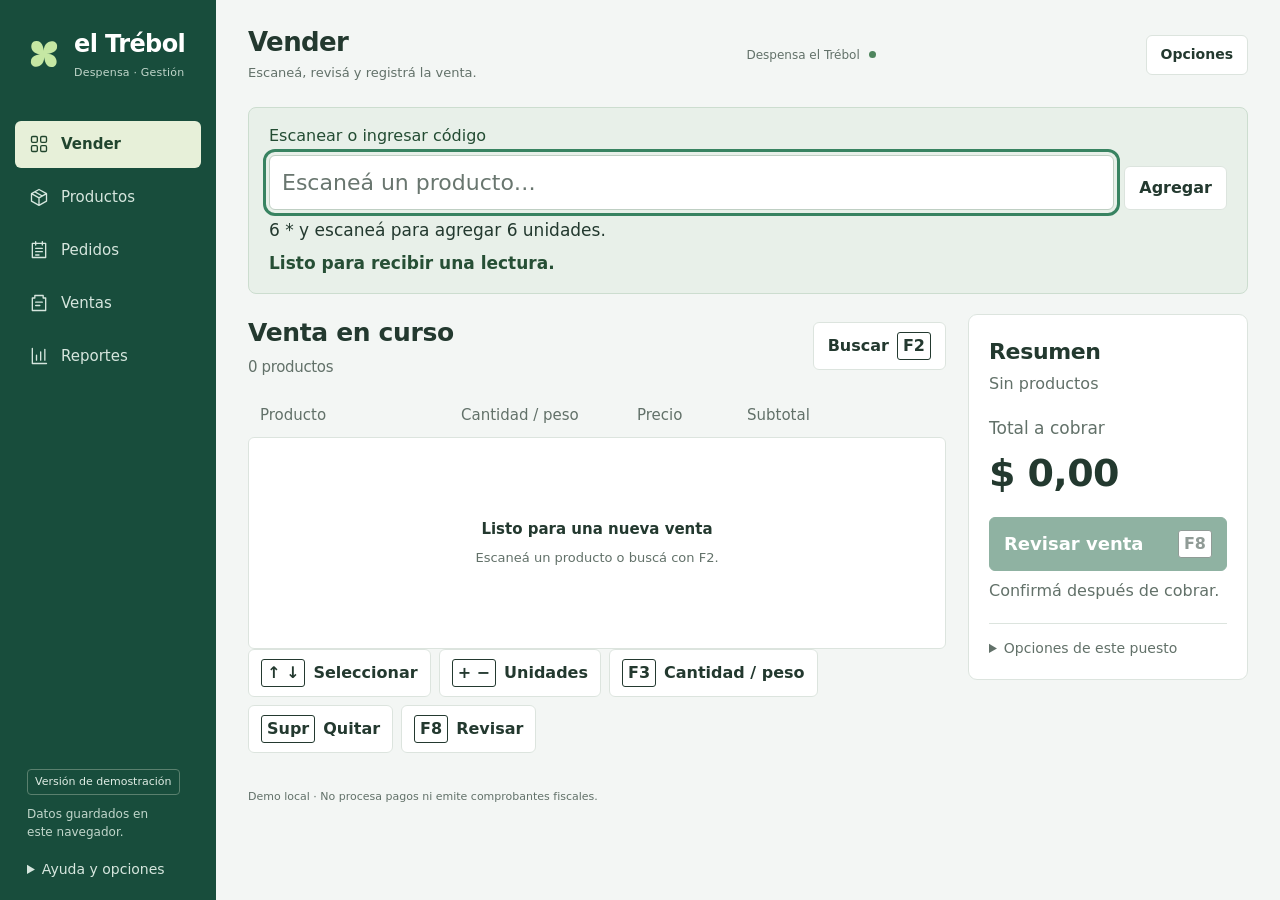
<file: Trebol-CRM-2.4/index.html>
<!DOCTYPE html>
<html lang="es-AR">
<head>
  <meta charset="utf-8">
  <meta name="viewport" content="width=device-width,initial-scale=1">
  <meta name="theme-color" content="#184d3c">
  <title>Despensa el Trébol · Stock y ventas</title>
  <link rel="stylesheet" href="styles.css?v=12">
</head>
<body>
  <a class="skip-link" href="#app">Ir al contenido</a>
  <div class="shell">
    <aside class="sidebar">
      <div class="brand"><span class="brand-mark" aria-hidden="true"><svg viewBox="0 0 32 32" fill="none"><path d="M16 16C3 18 3 4 10 5c4 0 6 5 6 11Zm0 0C14 3 28 3 27 10c0 4-5 6-11 6Zm0 0c13-2 13 12 6 11-4 0-6-5-6-11Zm0 0C18 29 4 29 5 22c0-4 5-6 11-6Z" fill="currentColor"/></svg></span><span class="brand-name">el Trébol<small>Despensa · Gestión</small></span></div>
      <nav id="desktop-nav" class="side-nav" aria-label="Navegación principal"></nav>
      <div class="sidebar-foot"><span class="demo-tag">Versión de demostración</span><p>Datos guardados en<br>este navegador.</p><details><summary>Ayuda y opciones</summary><p>Lector USB en modo teclado, con Enter al terminar cada lectura.</p><button class="text-btn" data-action="reset">Reiniciar datos de demo</button></details></div>
    </aside>
    <div class="main-wrap">
      <header class="topbar"><div><h1 id="page-title">Vender</h1><p id="page-subtitle" class="muted"></p></div><span class="store-label">Despensa el Trébol<span class="status-dot"></span></span></header>
      <main id="app" class="app" tabindex="-1"></main>
      <footer class="app-note">Demo local · No procesa pagos ni emite comprobantes fiscales.</footer>
    </div>
    <nav id="mobile-nav" class="bottom-nav" aria-label="Navegación móvil"></nav>
  </div>
  <dialog id="modal" aria-labelledby="modal-title"></dialog>
  <div id="print-ticket"></div>
  <div id="toast" class="toast" role="status" aria-live="polite" hidden></div>
  <script src="core.js?v=6"></script>
  <script src="stock-core.js?v=10"></script>
  <script src="purchase-pdf.js?v=6"></script>
  <script src="sales-ui.js?v=10"></script>
  <script src="app.js?v=8"></script>
  <script src="stock-ui.js?v=10"></script>
</body>
</html>
</file>
<file: Trebol-CRM-2.4/styles.css>
/* Trébol — espacio de trabajo de mostrador. */
:root {
  --bg: #f3f6f4;
  --surface: #fff;
  --text: #23392f;
  --muted: #627169;
  --green: #216747;
  --soft: #eaf3ed;
  --border: #dce4de;
  --red: #a33332;
  --amber: #825419;
  --sidebar: #184d3c;
  font-family: "Segoe UI", system-ui, -apple-system, sans-serif;
  color: var(--text);
  background: var(--bg);
  font-synthesis: none;
}
* { box-sizing: border-box; }
body { margin: 0; font-size: 15px; line-height: 1.5; }
button, input, select, textarea { font: inherit; }
button { cursor: pointer; }
button, input, select, textarea { -webkit-tap-highlight-color: transparent; }
button:disabled { cursor: not-allowed; opacity: .5; }
button, a, input, select, textarea, summary { outline-offset: 3px; }
:focus-visible { outline: 3px solid #388361; }
::selection { background: #cae6d3; color: #143829; }
input, textarea { caret-color: var(--green); }
input::placeholder, textarea::placeholder { color: #69766f; opacity: 1; }
input:not([type=checkbox]):not([type=radio]), select, textarea { width: 100%; min-width: 0; min-height: 44px; border: 1px solid #bfcfc3; border-radius: 6px; background: white; color: var(--text); padding: 10px 12px; }
input[type=checkbox], input[type=radio] { width: 18px; height: 18px; accent-color: var(--green); flex-shrink: 0; }
textarea { resize: vertical; }
h1, h2, h3, p { margin-top: 0; }
h1 { font-size: 26px; letter-spacing: -.6px; line-height: 1.2; margin-bottom: 5px; font-weight: 650; }
h2 { font-size: 20px; letter-spacing: -.35px; margin-bottom: 16px; font-weight: 650; }
h3 { font-size: 17px; margin-bottom: 12px; font-weight: 650; }
p { margin-bottom: 12px; }
small { display: block; color: var(--muted); font-size: 12px; }
strong { font-weight: 650; }
svg { width: 20px; height: 20px; flex-shrink: 0; vertical-align: middle; }
.muted { color: var(--muted); font-size: 13px; margin-bottom: 0; }
.shell { display: flex; min-height: 100vh; }
.sidebar { width: 216px; background: var(--sidebar); color: #d6e6de; padding: 30px 15px 20px; display: flex; flex-direction: column; height: 100dvh; position: sticky; top: 0; flex-shrink: 0; }
.brand { display: flex; align-items: center; gap: 11px; padding: 0 10px; margin-bottom: 42px; }
.brand-mark { color: #c5e7a3; display: grid; place-items: center; }
.brand-mark svg { width: 38px; height: 38px; }
.brand-name { font-size: 24px; color: #fff; font-weight: 650; letter-spacing: -.6px; line-height: 1.2; }
.brand-name small { font-size: 11px; color: #c1d6cb; font-weight: 400; letter-spacing: .2px; margin-top: 7px; }
.side-nav { display: grid; gap: 6px; }
.nav-item { display: flex; align-items: center; gap: 12px; width: 100%; min-height: 47px; padding: 11px 14px; border: 0; border-radius: 6px; background: transparent; color: #d6e6de; font-weight: 500; text-align: left; }
.nav-item:hover { background: #28604c; }
.nav-item.is-active { background: #e7f0d9; color: #21452e; font-weight: 650; }
.nav-icon { display: inline-flex; }
.nav-count { margin-left: auto; font-size: 12px; }
.sidebar-foot { margin-top: auto; padding: 35px 12px 0; font-size: 12px; }
.sidebar-foot p { margin: 10px 0 18px; color: #c1d6cb; }
.sidebar-foot .text-btn { color: #e4efe8; font-size: 12px; padding: 4px 0; }
.sidebar-foot summary { color: #d6e6de; }
.demo-tag { display: inline-block; font-size: 11px; border: 1px solid #5a806e; border-radius: 4px; padding: 4px 7px; color: #e0ede5; }
.main-wrap { flex: 1; min-width: 0; }
.topbar { display: flex; align-items: center; justify-content: space-between; gap: 20px; padding: 27px 32px 24px; }
.store-label { font-size: 12px; color: var(--muted); display: flex; align-items: center; gap: 9px; }
.status-dot { width: 7px; height: 7px; background: #4e855d; border-radius: 50%; }
.app { padding: 0 32px 24px; max-width: 1700px; margin: 0 auto; }
.app-note { font-size: 11px; color: var(--muted); padding: 0 32px 16px; }
.bottom-nav { display: none; }
.skip-link { position: fixed; top: -80px; left: 20px; z-index: 100; background: white; padding: 12px; color: var(--green); }
.skip-link:focus { top: 12px; }
.button { display: inline-flex; align-items: center; justify-content: center; gap: 8px; min-height: 40px; padding: 9px 14px; border-radius: 6px; border: 1px solid var(--border); background: white; color: var(--text); font-size: 14px; font-weight: 600; text-decoration: none; line-height: 1.35; transition: background-color 150ms ease, border-color 150ms ease; }
.button:hover:not(:disabled) { border-color: #8ea999; background: #f0f6f2; }
.button:active:not(:disabled) { background: #e2eee6; }
.button.primary { background: var(--green); color: white; border-color: var(--green); }
.button.primary:hover:not(:disabled) { background: #184d35; border-color: #184d35; }
.button.danger { color: white; background: var(--red); border-color: var(--red); }
.button.danger:hover:not(:disabled) { background: #842423; }
.text-btn { border: 0; background: transparent; color: var(--green); padding: 8px; text-decoration: underline; text-underline-offset: 3px; }
.field { display: flex; flex-direction: column; gap: 7px; font-size: 13px; font-weight: 500; margin-bottom: 16px; min-width: 0; }
.field input, .field select { font-weight: 400; }
.toolbar { display: flex; gap: 14px; align-items: end; flex-wrap: wrap; }
.toolbar .field { margin-bottom: 12px; }
.grow { flex: 1; min-width: 160px; }
.compact { width: 190px; }
.panel { background: var(--surface); border: 1px solid var(--border); border-radius: 9px; padding: 22px; min-width: 0; }
.flush { padding: 0; }
.workspace-heading, .block-heading, .section-head { display: flex; align-items: center; justify-content: space-between; gap: 16px; margin-bottom: 20px; }
.workspace-heading h2, .block-heading h2, .block-heading h3, .section-head h2 { margin: 0 0 4px; }
.workspace-heading p, .block-heading p { color: var(--muted); font-size: 14px; margin: 0; }
.row-actions, .modal-actions, .ticket-actions { display: flex; flex-wrap: wrap; gap: 10px; }
.section-tabs { display: flex; gap: 22px; border-bottom: 1px solid var(--border); margin: 0 0 22px; }
.section-tabs .button, .section-tabs .chip { border: 0; border-bottom: 2px solid transparent; border-radius: 0; background: transparent; padding: 10px 2px 13px; color: var(--muted); }
.section-tabs [aria-current=page], .section-tabs .active { color: var(--green); border-bottom-color: var(--green); font-weight: 650; }
.chips { display: flex; gap: 8px; flex-wrap: wrap; margin-bottom: 16px; }
.chips:last-child { margin-bottom: 0; }
.chip { border: 1px solid var(--border); border-radius: 5px; background: white; color: var(--muted); padding: 7px 12px; font-size: 13px; min-height: 36px; }
.chip:hover { background: var(--bg); }
.chip.active { background: var(--soft); border-color: #a1bba9; color: var(--green); font-weight: 600; }
.button[aria-pressed=true] { background: var(--soft); border-color: #a1bba9; color: var(--green); }
.pill { display: inline-block; font-size: 12px; font-weight: 500; border-radius: 4px; padding: 4px 8px; white-space: nowrap; }
.green { color: #26613f; background: #e9f3eb; }
.red { color: #943231; background: #fbeceb; }
.amber { color: #7c501a; background: #fbf1df; }
.neutral { color: #58695f; background: #f0f3f1; }
.danger-text { color: var(--red); }
.count { display: inline-block; font-size: 12px; padding: 4px 8px; border-radius: 4px; background: var(--soft); color: var(--green); white-space: nowrap; }
.pos-layout { display: grid; grid-template-columns: minmax(0,1fr) minmax(330px,.8fr); gap: 28px; align-items: start; }
.sale-catalog { min-width: 0; }
.scanner-box { padding: 20px; background: #e8f0e9; border: 1px solid #ccddcf; border-radius: 8px; margin-bottom: 26px; }
.scanner-box form { display: flex; align-items: end; gap: 10px; }
.scanner-box .field { flex: 1; margin-bottom: 0; color: #234c33; font-size: 14px; }
.scanner-box input { min-height: 48px !important; font-size: 17px; }
.scanner-box .button { min-height: 48px; }
.scanner-box p { font-size: 12px; color: #4f6658; margin: 10px 0 0; }
.scanner-box #scan-feedback { font-size: 13px; min-height: 20px; font-weight: 600; color: #264f35; overflow-wrap: anywhere; }
.scanner-box [data-action=create-scanned] { margin-top: 12px; }
.catalog-heading { display: flex; align-items: center; justify-content: space-between; gap: 10px; margin-bottom: 16px; }
.catalog-heading h2 { font-size: 16px; margin: 0; }
.sale-catalog .compact { width: 165px; }
.sale-products { border: 1px solid var(--border); background: white; border-radius: 8px; overflow-y: auto; max-height: calc(100dvh - 405px); min-height: 180px; }
.sale-product { display: flex; align-items: center; justify-content: space-between; gap: 18px; width: 100%; padding: 15px 18px; min-height: 78px; background: white; border: 0; border-bottom: 1px solid #edf0ed; color: var(--text); text-align: left; }
.sale-product:last-child { border-bottom: 0; }
.sale-product:hover { background: #f0f6f1; }
.sale-product:focus-visible { outline-offset: -3px; }
.sale-product strong { display: block; font-size: 14px; }
.sale-product small { margin-top: 4px; }
.align-right { text-align: right; flex-shrink: 0; }
.basket { padding: 0; position: sticky; top: 20px; overflow: hidden; }
.basket-heading { display: flex; align-items: center; justify-content: space-between; gap: 12px; padding: 21px 22px 18px; border-bottom: 1px solid var(--border); }
.basket-heading h2 { font-size: 18px; margin: 0; }
#cart-lines { padding: 0 22px; max-height: calc(100dvh - 415px); min-height: 185px; overflow-y: auto; }
.basket-line { display: grid; grid-template-columns: minmax(0,1fr) auto; gap: 10px 14px; padding: 17px 0; border-bottom: 1px solid var(--border); font-size: 14px; }
.basket-line:last-child { border-bottom: 0; }
.basket-line small { margin-top: 4px; }
.basket-line>.button { padding: 3px; min-height: 34px; justify-self: end; font-size: 12px; border: 0; color: var(--muted); }
.line-total { text-align: right; font-variant-numeric: tabular-nums; }
.quantity { display: flex; align-items: center; gap: 4px; }
.quantity .button { min-height: 34px; min-width: 34px; padding: 3px; font-size: 19px; }
.quantity input { width: 54px !important; min-height: 34px !important; padding: 4px !important; text-align: center; appearance: textfield; }
.quantity input::-webkit-inner-spin-button { appearance: none; }
.basket-footer { padding: 0 22px 20px; border-top: 1px solid var(--border); background: #fcfdfb; }
.basket-total { display: flex; align-items: baseline; justify-content: space-between; gap: 14px; padding: 20px 0; }
.basket-total>span { color: var(--muted); font-size: 14px; }
.basket-total strong { font-size: 30px; letter-spacing: -.6px; font-variant-numeric: tabular-nums; }
.basket-footer>.button { width: 100%; margin-bottom: 8px; }
.basket-footer>.primary { min-height: 47px; }
.basket-footer>.button:not(.primary) { border: 0; background: transparent; font-size: 13px; min-height: 32px; color: var(--muted); }
.basket-footer>.muted { text-align: center; font-size: 11px; }
.empty { text-align: center; padding: 38px 24px; color: var(--muted); }
.empty strong { display: block; color: var(--text); margin-bottom: 7px; }
.empty p { font-size: 13px; margin: 0 auto; max-width: 32ch; }
.cart-placeholder { display: flex; flex-direction: column; align-items: center; justify-content: center; min-height: 210px; padding: 30px 15px; }
.cart-placeholder svg { color: #82968a; width: 32px; height: 32px; margin-bottom: 18px; }
.cart-placeholder strong { font-size: 15px; }
.sale-success { display: flex; align-items: center; justify-content: space-between; gap: 18px; padding: 14px 18px; border: 1px solid #b7d2bc; background: #edf6e9; border-radius: 7px; margin-bottom: 20px; }
.sale-success strong { display: block; font-size: 14px; }
.sale-success span { display: block; font-size: 12px; color: #4d6754; margin-top: 3px; }
.sale-success .button { font-size: 12px; min-height: 36px; }
.table-wrap { overflow-x: auto; }
table { width: 100%; border-collapse: collapse; font-size: 14px; text-align: left; }
th { color: #59695e; font-weight: 500; font-size: 12px; background: #f8faf7; padding: 13px 16px; white-space: nowrap; border-bottom: 1px solid var(--border); }
td { padding: 16px; border-bottom: 1px solid #e8eee8; vertical-align: middle; }
tr:last-child td { border-bottom: 0; }
td small { margin-top: 4px; }
td .button { font-size: 12px; min-height: 36px; white-space: nowrap; }
tbody tr:hover { background: #fafcf9; }
.numeric { text-align: right; white-space: nowrap; font-variant-numeric: tabular-nums; }
.product-link { font: inherit; font-weight: 600; text-align: left; padding: 3px 0; background: none; color: var(--text); border: 0; min-width: 150px; max-width: 310px; }
.product-link:hover { color: var(--green); text-decoration: underline; text-underline-offset: 3px; }
.list-summary { display: flex; justify-content: space-between; gap: 15px; color: var(--muted); font-size: 13px; margin: 20px 0 14px; flex-wrap: wrap; }
.list-summary strong { color: var(--text); }
.pagination { display: flex; justify-content: center; align-items: center; gap: 18px; margin-top: 20px; font-size: 13px; }
.category-block { margin-top: 22px; border: 1px solid var(--border); background: white; border-radius: 8px; overflow: hidden; }
.category-block>header { display: flex; align-items: center; justify-content: space-between; gap: 16px; background: #edf3ec; padding: 14px 18px; }
.category-block>header h3 { margin: 0 0 2px; font-size: 16px; }
.category-block>header span { font-size: 12px; color: var(--muted); }
.inline-price { display: flex; align-items: center; gap: 6px; min-width: 210px; }
.inline-price input { width: 108px !important; padding: 8px !important; }
.inline-price .button { color: var(--green); }
.selection-strip { display: flex; flex-wrap: wrap; gap: 10px; align-items: center; font-size: 13px; margin-top: 14px; }
.selection-strip strong { margin-right: auto; }
.selection-strip .button { font-size: 12px; }
.selected-row { background: var(--soft); }
.spaced { margin-top: 22px; }
details summary { cursor: pointer; font-size: 14px; }
.panel[open]>summary { margin-bottom: 18px; }
.optional-field { margin: 14px 0; color: var(--muted); }
.optional-field[open]>summary, .model-help[open]>summary, .audit-panel[open]>summary, .sales-costs[open]>summary { margin-bottom: 16px; }
.optional-field .toolbar { margin-top: 16px; }
.model-help { font-size: 13px; padding: 12px 0; margin-bottom: 12px; color: var(--muted); }
.model-help p { margin-top: 12px; max-width: 75ch; }
.purchase-layout { display: grid; grid-template-columns: minmax(0,1fr) minmax(330px,.85fr); gap: 24px; align-items: start; }
.purchase-basket { position: sticky; top: 20px; }
.purchase-basket>.button { width: 100%; margin-top: 10px; }
.purchase-product { border-top: 1px solid var(--border); padding: 18px 0; }
.purchase-product .product-link { font-size: 15px; }
.purchase-facts { display: flex; gap: 25px; font-size: 12px; color: var(--muted); margin: 13px 0; }
.purchase-facts strong { display: block; font-size: 16px; color: var(--text); margin-top: 2px; }
.purchase-add { display: flex; align-items: end; gap: 8px; flex-wrap: wrap; }
.purchase-add .field { width: 90px; margin: 0; }
.purchase-add .button { font-size: 12px; min-height: 44px; }
.supplier-choice { display: flex; align-items: end; flex-wrap: wrap; gap: 10px; margin-bottom: 20px; }
.supplier-choice .field { flex: 1; min-width: 150px; margin: 0; }
.supplier-choice .button { min-height: 44px; font-size: 12px; }
.purchase-lines { max-height: 340px; overflow-y: auto; }
.purchase-line { padding: 15px 0; border-top: 1px solid var(--border); }
.purchase-line strong { font-size: 14px; }
.purchase-line-controls { display: flex; align-items: center; gap: 6px; margin-top: 10px; }
.purchase-line-controls input { width: 80px !important; text-align: center; }
.purchase-line-controls .button { padding: 8px 12px; }
.purchase-history-grid { display: grid; grid-template-columns: repeat(2,minmax(0,1fr)); gap: 18px; margin-top: 22px; }
.purchase-history-card header { display: flex; align-items: center; justify-content: space-between; margin-bottom: 12px; gap: 12px; }
.purchase-history-card h3 { margin: 0; }
.purchase-history-card .row-actions { margin-top: 20px; }
.purchase-history-card .row-actions .button { font-size: 12px; }
.receipt-lines>div { padding: 16px 0; border-bottom: 1px solid var(--border); }
.receipt-lines small { margin: 6px 0 12px; }
.stats { display: grid; grid-template-columns: repeat(4,minmax(0,1fr)); gap: 16px; margin: 22px 0; }
.stat { border: 1px solid var(--border); padding: 18px; border-radius: 7px; background: white; }
.stat>span { font-size: 12px; color: var(--muted); }
.stat>strong { display: block; font-size: 25px; margin: 7px 0 4px; letter-spacing: -.5px; font-variant-numeric: tabular-nums; }
.stat small { font-size: 11px; }
.report-grid { display: grid; grid-template-columns: repeat(2,minmax(0,1fr)); gap: 20px; }
.simple-row { display: flex; justify-content: space-between; gap: 16px; padding: 13px 0; border-bottom: 1px solid var(--border); font-size: 14px; }
.simple-row:last-child { border: 0; }
.ranking-row { display: flex; align-items: center; gap: 13px; margin-bottom: 15px; }
.rank { font-size: 12px; color: var(--muted); }
.ranking-row .simple-row { border: 0; padding: 4px 0 8px; font-size: 12px; }
.bar { background: #edf2ec; height: 5px; border-radius: 2px; overflow: hidden; }
.bar span { display: block; height: 100%; background: #639577; }
.sales-block { margin-bottom: 24px; }
.report-sale-history { margin-top: 18px; }
.report-sale-history[open]>summary { margin-bottom: 20px; }
.order-grid { display: grid; grid-template-columns: repeat(2,minmax(0,1fr)); gap: 20px; }
.order-card { border: 1px solid var(--border); padding: 20px; border-radius: 7px; background: white; min-width: 0; }
.order-card-head { display: flex; justify-content: space-between; align-items: center; gap: 12px; margin-bottom: 12px; }
.order-card-head h3 { margin: 0; }
.order-meta { display: flex; justify-content: space-between; flex-wrap: wrap; gap: 8px 16px; font-size: 12px; color: var(--muted); }
.order-customer { font-size: 12px; color: var(--muted); margin: 10px 0; }
.order-items { border-top: 1px solid var(--border); padding-top: 14px; }
.order-item { display: grid; grid-template-columns: 30px minmax(0,1fr) auto; gap: 9px; font-size: 13px; margin-bottom: 14px; }
.order-item small { font-size: 11px; margin-top: 4px; }
.order-item>span:last-child { white-space: nowrap; font-variant-numeric: tabular-nums; }
.unit-box { text-align: center; color: var(--muted); }
.order-total { display: flex; justify-content: space-between; align-items: end; gap: 12px; border-top: 1px solid var(--border); padding: 14px 0; }
.order-total>div { text-align: right; }
.order-total strong { display: block; font-size: 22px; }
.order-card footer { display: flex; justify-content: space-between; gap: 8px; flex-wrap: wrap; }
.order-card footer .button { font-size: 12px; }
.order-card.is-cancelled { background: #fdf8f7; }
.order-card.is-cancelled .order-total strong { text-decoration: line-through; color: var(--red); }
@media(max-width:1100px) { .order-grid { grid-template-columns: 1fr; } }
.detail-grid { display: grid; grid-template-columns: repeat(2,minmax(0,1fr)); gap: 20px; background: #f5f8f3; padding: 20px; border-radius: 7px; margin: 20px 0; }
.detail-grid strong { display: block; margin-top: 5px; }
.drawer .stats { grid-template-columns: repeat(3,minmax(0,1fr)); }
.drawer .stat>strong { font-size: 22px; }
.timeline { margin: 20px 0; padding-left: 18px; border-left: 1px solid #b6ccbc; }
.timeline>div { margin-bottom: 18px; }
.timeline p { font-size: 13px; }
.timeline strong { font-size: 14px; }
.notice { padding: 14px 16px; background: #f0f5ee; border: 1px solid #d9e5d5; border-radius: 6px; font-size: 13px; margin: 16px 0; }
.notice p:last-child { margin: 0; }
dialog { border: 1px solid var(--border); border-radius: 12px; padding: 28px; width: min(680px,calc(100% - 32px)); max-height: calc(100dvh - 40px); color: var(--text); background: white; box-shadow: 0 24px 70px #16302633; }
dialog::backdrop { background: #122b2266; }
dialog.drawer { margin: 0 0 0 auto; width: min(740px,100%); height: 100dvh; max-height: 100dvh; border-radius: 0; padding: 32px; }
.modal-heading { display: flex; align-items: center; justify-content: space-between; gap: 18px; margin-bottom: 24px; }
.modal-heading h2 { font-size: 23px; margin: 0; }
.modal-actions { margin: 22px 0 12px; justify-content: flex-end; }
.form-section { padding-bottom: 18px; margin-bottom: 20px; border-bottom: 1px solid var(--border); }
.form-grid { display: grid; grid-template-columns: repeat(2,minmax(0,1fr)); gap: 0 20px; }
.check-label { display: flex; align-items: center; gap: 10px; font-size: 13px; }
.code-lookup { display: flex; align-items: end; gap: 10px; margin-bottom: 15px; }
.code-lookup .field { margin: 0; }
.code-lookup .button { min-height: 44px; }
.quick-picks { display: flex; flex-wrap: wrap; gap: 8px; margin: 12px 0; }
.quick-picks .button { min-width: 50px; }
.stock-preview { display: flex; align-items: center; justify-content: space-between; gap: 18px; padding: 20px; margin: 20px 0; background: var(--soft); border-radius: 7px; }
.stock-preview strong { display: block; font-size: 26px; margin-top: 5px; }
.stock-preview>div:last-child { text-align: right; }
.scope-options { display: grid; grid-template-columns: repeat(2,minmax(0,1fr)); gap: 10px; margin: 18px 0; }
.scope-choice { display: flex; align-items: center; gap: 8px; border: 1px solid var(--border); border-radius: 5px; padding: 10px; font-size: 13px; }
.scope-choice:has(input:checked) { background: var(--soft); border-color: #a0bda8; }
.group-picker { background: var(--bg); padding: 16px; border-radius: 6px; }
.group-checks { display: grid; grid-template-columns: repeat(2,minmax(0,1fr)); gap: 10px; margin-top: 12px; }
.group-checks label { display: flex; align-items: center; gap: 6px; font-size: 13px; }
.bulk-summary { display: flex; justify-content: space-between; gap: 12px; padding: 14px; background: var(--soft); margin: 16px 0; font-size: 14px; }
.preview { max-height: 360px; overflow: auto; }
.price-new { color: var(--green); font-weight: 650; }
#modal-error { color: var(--red); font-size: 14px; }
#modal-error:empty { display: none; }
.toast { position: fixed; bottom: 24px; left: 50%; transform: translateX(-50%); max-width: min(600px,calc(100% - 32px)); padding: 14px 20px; background: #203f30; color: white; border-radius: 8px; font-size: 14px; box-shadow: 0 8px 26px #16302626; z-index: 100; }
.receipt { max-width: 400px; margin: 0 auto; padding: 24px; background: #fff; color: #17251d; border: 1px solid var(--border); font-size: 13px; overflow-wrap: anywhere; }
.receipt header { text-align: center; border-bottom: 1px dashed #a9b5ab; padding-bottom: 15px; }
.receipt header h2 { font-size: 20px; margin-bottom: 8px; }
.receipt p { font-size: 12px; margin: 6px 0; }
.receipt-items>div { padding: 14px 0; border-bottom: 1px dashed #cdd5ce; break-inside: avoid; }
.receipt-row { display: flex; justify-content: space-between; gap: 16px; margin-top: 5px; font-variant-numeric: tabular-nums; }
.receipt-total { font-size: 20px; padding: 18px 0; }
.receipt footer { text-align: center; font-size: 11px; border-top: 1px dashed #a9b5ab; padding-top: 15px; margin-top: 18px; }
#print-ticket { display: none; }
.receipt-item, .suggest-line { padding: 18px 0; border-bottom: 1px solid var(--border); }
/* Sale-first station. Keep the catalogue auxiliary and the checkout in view. */
.sale-station .scanner-box { margin-bottom: 20px; padding: 16px 20px; }
.sale-workspace { display: grid; grid-template-columns: minmax(0,1fr) 280px; gap: 22px; align-items: start; }
.sale-main { min-width: 0; }
.sale-tools { display: flex; align-items: center; justify-content: space-between; gap: 12px; margin-bottom: 16px; }
.sale-tools h2 { margin: 0; font-size: 20px; }
.sale-tools h2 small { font-size: 13px; font-weight: 400; display: block; margin-top: 4px; }
kbd { font: inherit; font-size: 12px; padding: 2px 5px; border: 1px solid currentColor; border-radius: 3px; white-space: nowrap; }
#sale-search-panel { padding: 16px; margin-bottom: 16px; background: var(--surface,white); border: 1px solid var(--border); border-radius: 6px; }
#sale-search-panel[hidden] { display: none; }
#sale-search-panel .sale-products { min-height: 0; max-height: 220px; margin-top: 10px; }
.search-selected { background: var(--soft); }
.sale-column-head, .sale-station .basket-line { display: grid; grid-template-columns: minmax(120px,1fr) 140px 90px 100px 48px; align-items: center; gap: 10px; }
.sale-column-head { padding: 10px 12px; font-size: 12px; color: var(--muted); }
.sale-station #cart-lines { padding: 0; min-height: 160px; max-height: calc(100dvh - 350px); background: white; border: 1px solid var(--border); border-radius: 6px; }
.sale-station .basket-line { padding: 14px 12px; font-size: 13px; }
.sale-line-selected { background: var(--soft); outline: 1px solid var(--green); outline-offset: -1px; }
.sale-line-name { min-width: 0; overflow-wrap: anywhere; }
.sale-line-name .product-link { text-align: left; }
.sale-line-price { text-align: right; font-variant-numeric: tabular-nums; }
.sale-station .basket-line .quantity { justify-content: center; }
.sale-station .basket-line .sale-lot { grid-column: 1 / -1; margin-bottom: 0; }
.sale-lot select { min-height: 34px; font-size: 12px; }
.sale-summary { position: sticky; top: 16px; padding: 20px; }
.sale-summary h2 { margin-bottom: 4px; font-size: 18px; }
.sale-summary .basket-total { flex-direction: column; align-items: stretch; gap: 8px; }
.sale-summary .basket-total strong { overflow-wrap: anywhere; }
.sale-summary > .button { width: 100%; margin-bottom: 8px; }
.sale-summary > .primary { min-height: 48px; justify-content: space-between; }
.sale-stock-help, .sale-shortcuts { font-size: 12px; color: var(--muted); }
.sale-shortcuts { line-height: 2.2; }
@media (max-width: 1250px) {
 .sale-workspace { grid-template-columns: minmax(0,1fr) 240px; gap: 16px; }
 .sale-column-head, .sale-station .basket-line { grid-template-columns: minmax(100px,1fr) 130px 90px 44px; }
 .sale-column-head > :nth-child(3), .sale-line-price { display: none; }
}
@media (max-width: 950px) {
 .sale-workspace { grid-template-columns: minmax(0,1fr); }
 .sale-station { padding-bottom: 150px; }
 .sale-summary { position: fixed; left: 184px; right: 0; bottom: 0; top: auto; z-index: 18; border-radius: 0; display: grid; grid-template-columns: minmax(0,1fr) minmax(160px,1fr); gap: 6px 16px; padding: 12px 22px; }
 .sale-summary h2, .sale-measures, .sale-stock-help { display: none; }
 .sale-summary .basket-total { padding: 0; grid-row: 1 / 3; justify-content: center; gap: 0; }
 .sale-summary .basket-total strong { font-size: 25px; }
 .sale-summary > .button { margin: 0; }
 .sale-summary > .button:not(.primary) { min-height: 28px; padding: 0; border: 0; }
 .sale-station #cart-lines { max-height: 55dvh; }
}
@media (max-width: 650px) {
 .sale-station .scanner-box { padding: 12px; margin-bottom: 16px; }
 .sale-station .scanner-box form { flex-wrap: nowrap; }
 .sale-station .scanner-box .field { min-width: 0; flex-basis: auto; }
 .sale-station .scanner-box .button { padding: 6px 10px; font-size: 12px; }
 .sale-tools { flex-wrap: wrap; }
 .sale-tools h2 { font-size: 18px; }
 .sale-column-head { display: none; }
 .sale-station #cart-lines { max-height: max(180px,calc(100dvh - 570px)); }
 .sale-station .basket-line { grid-template-columns: minmax(0,1fr) auto; gap: 12px; padding: 14px; }
 .sale-line-name { grid-column: 1 / -1; }
 .sale-station .basket-line .quantity { justify-content: start; }
 .sale-station .line-total { grid-column: 2; grid-row: 2; }
 .sale-station .basket-line > .button { grid-column: 2; }
 .sale-line-price { display: block; grid-column: 1; font-size: 12px; text-align: left; }
 .sale-summary { left: 0; bottom: calc(73px + env(safe-area-inset-bottom)); padding: 10px 16px; gap: 4px 12px; }
 .sale-summary .basket-total strong { font-size: 23px; }
 .sale-summary kbd { display: none; }
 .sale-shortcuts { font-size: 11px; }
 #sale-search-panel .toolbar { flex-wrap: wrap; }
 body:has(.sale-station) .toast { bottom: calc(210px + env(safe-area-inset-bottom)); }
}
.receipt-item h3, .suggest-line p { margin-top: 0; }
.suggest-line .field { max-width: 260px; }
.basket-line > .field { grid-column: 1 / -1; }
.purchase-add { flex-wrap: wrap; align-items: end; }
.purchase-add .field { flex: 1 1 140px; }
.purchase-line-controls .field { min-width: 130px; }
.purchase-line-controls .field input { width: 100% !important; }
.stock-preview { flex-wrap: wrap; }
.stock-preview small { flex-basis: 100%; }
#inventory-lines input { min-width: 100px; }
#inventory-lines td { vertical-align: top; }
.order-print { color: var(--text); background: var(--surface); }
.order-print table { width: 100%; }
.order-print td, .order-print th { padding: 10px 6px; }
@media (max-width: 650px) {
  .topbar { flex-wrap: wrap; gap: 10px; }
  .topbar > .button { margin-left: auto; }
  .workspace-heading .row-actions { width: 100%; }
  .purchase-line-controls .field { min-width: 110px; }
}
@media print {
  .order-print { width: 100%; margin: 0; }
  .order-print .table-wrap { overflow: visible; }
  .order-print table { min-width: 0; }
  .order-print tr { break-inside: avoid; }
  .order-print thead { display: table-header-group; }
}
.eyebrow, .order-caption { display: none; }
@media (min-width: 1600px) { .app { padding: 0 42px 24px; }.topbar { padding: 32px 42px; }.pos-layout { grid-template-columns: minmax(0,1.3fr) minmax(370px,.85fr); gap: 36px; } }
@media (max-width: 1180px) { .sidebar { width: 184px; padding-inline: 10px; }.brand { padding-inline: 7px; }.brand-name { font-size: 21px; }.brand-mark svg { width: 30px; }.app { padding-inline: 22px; }.topbar { padding: 24px 22px; }.pos-layout { gap: 20px; grid-template-columns: minmax(0,1fr) minmax(310px,.85fr); }.sale-catalog .compact { width: 140px; }.scanner-box { padding: 16px; }.purchase-layout { gap: 18px; }.stats { gap: 10px; }.stat { padding: 14px; }.stat>strong { font-size: 22px; }.store-label { display: none; } }
@media (max-width: 950px) { .pos-layout, .purchase-layout { grid-template-columns: minmax(0,1fr); }.basket, .purchase-basket { position: static; }.sale-products { max-height: 300px; }.stats { grid-template-columns: repeat(2,minmax(0,1fr)); }.purchase-history-grid { grid-template-columns: 1fr; }.workspace-heading { flex-wrap: wrap; }.report-grid { grid-template-columns: 1fr; }#cart-lines { max-height: 340px; }.sale-success { flex-wrap: wrap; } }
@media (max-width: 650px) { body { font-size: 15px; }.sidebar { display: none; }.main-wrap { padding-bottom: 82px; }.topbar { padding: 22px 18px; }.topbar h1 { font-size: 25px; }.app { padding: 0 16px 22px; }.app-note { padding-inline: 16px; }.bottom-nav { position: fixed; bottom: 0; left: 0; right: 0; z-index: 20; display: flex; background: white; border-top: 1px solid var(--border); padding: 7px 4px max(7px,env(safe-area-inset-bottom)); }.bottom-nav .nav-item { flex-direction: column; gap: 4px; padding: 7px 3px; font-size: 11px; min-height: 56px; text-align: center; color: var(--muted); }.bottom-nav .nav-item.is-active { background: var(--soft); color: var(--green); }.nav-count { display: none; }.panel { padding: 18px; }.panel.flush, .basket { padding: 0; }.toolbar .compact { width: 100%; }.sale-catalog .toolbar { flex-wrap: nowrap; gap: 10px; }.sale-catalog .compact { width: 120px; }.sale-catalog .grow { min-width: 0; }.scanner-box form { flex-wrap: wrap; }.scanner-box .field { flex-basis: 200px; }.scanner-box p { font-size: 12px; }.catalog-heading .muted { font-size: 11px; }.sale-product { padding: 14px; gap: 10px; }.sale-product strong { font-size: 13px; }.sale-product .align-right { max-width: 40%; }.sale-product small { font-size: 11px; }.section-tabs { gap: 15px; }.section-tabs .button, .section-tabs .chip { font-size: 13px; }.workspace-heading h2 { font-size: 19px; }.workspace-heading p { font-size: 13px; }.form-grid, .scope-options, .group-checks { grid-template-columns: 1fr; }.detail-grid { gap: 16px; padding: 15px; }.drawer .stats { grid-template-columns: 1fr; }.stat>strong { font-size: 21px; }.stat>span { font-size: 11px; }.stat { padding: 14px; }.stats { gap: 10px; }.code-lookup { flex-wrap: wrap; }.code-lookup .field { flex-basis: 100%; }.category-block>header { flex-wrap: wrap; }.purchase-basket { padding: 18px; }.purchase-line-controls input { width: 65px !important; }dialog, dialog.drawer { padding: 20px; }.modal-heading h2 { font-size: 21px; }.modal-actions .button { flex: 1; }.toast { bottom: 92px; }.receipt { padding: 16px; }.bulk-summary { flex-wrap: wrap; }.table-wrap table { min-width: 560px; }.purchase-history-card header { flex-wrap: wrap; }.sale-success .row-actions { width: 100%; } }
@media (prefers-reduced-motion: reduce) { *, *::before, *::after { scroll-behavior: auto !important; transition: none !important; } }
/* Cashier readability: large operational text, scoped to sales rather than a global zoom. */
.sale-station { font-size: 17px; }
.sale-station .button { font-size: 16px; min-height: 44px; }
.sale-station .text-btn, .sale-station .field { font-size: 16px; }
.sale-station .scanner-box { padding: 16px 20px; }
.sale-station .scanner-box input { font-size: 22px; min-height: 54px !important; }
.sale-station .scanner-box p { font-size: 15px; line-height: 1.5; margin-top: 8px; }
.sale-station .scanner-box #scan-feedback { font-size: 17px; min-height: 26px; }
.sale-station .scanner-box .text-btn { margin-top: 8px; }
.sale-tools h2 { font-size: 25px; }
.sale-tools h2 small { font-size: 15px; }
.sale-station .sale-column-head { font-size: 15px; }
.sale-column-head, .sale-station .basket-line { grid-template-columns: minmax(120px,1fr) 164px 98px 125px 50px; gap: 12px; }
.sale-station .basket-line { font-size: 17px; padding: 16px 14px; }
.sale-line-name .product-link { font-size: 18px; font-weight: 650; line-height: 1.4; }
.sale-line-name small { font-size: 14px; }
.sale-station .quantity input { width: 64px !important; min-height: 44px !important; font-size: 22px; }
.sale-station .quantity .button { min-width: 44px; padding: 4px 7px; font-size: 21px; }
.sale-station .quantity .button[data-x] { width: 100%; font-size: 17px; }
.sale-station .line-total { font-size: 20px; }
.sale-line-price { font-size: 16px; }
.sale-station .basket-line > .button { font-size: 14px; padding: 4px 0; }
.sale-lot { grid-column: 1 / -1; font-size: 14px; }
.sale-lot summary { color: var(--muted); cursor: pointer; }
.sale-lot .field { margin-top: 10px; }
.sale-lot select { font-size: 16px; min-height: 44px; }
.sale-edit-help { grid-column: 1 / -1; margin: 0; color: var(--green); font-size: 15px; }
.sale-line-editing .quantity input { outline: 3px solid var(--green); outline-offset: 2px; }
.sale-station .sale-shortcuts { display: flex; flex-wrap: wrap; gap: 8px; font-size: 16px; font-weight: 600; line-height: 1.4; color: var(--text); background: transparent; border: 0; padding: 0; scroll-margin-bottom: 240px; }
.sale-shortcuts > span { display: inline-flex; align-items: center; gap: 8px; white-space: nowrap; padding: 9px 12px; background: white; border: 1px solid var(--border); border-radius: 6px; }
.sale-station kbd, .sale-close-help kbd { display: inline-block; font-size: 16px; font-weight: 600; line-height: 1.4; color: var(--text); background: white; border: 1px solid var(--text); padding: 2px 5px; vertical-align: baseline; }
.sale-station .sale-edit-help, .sale-station #sale-search-help { font-size: 18px; color: var(--text); }
.sale-station .scanner-box #scanner-help { font-size: 17px; color: var(--text); }
.sale-station .sale-summary h2 { font-size: 22px; }
.sale-summary .sale-measures, .sale-summary .sale-stock-help { font-size: 16px; }
.sale-summary .basket-total > span { font-size: 17px; }
.sale-summary .basket-total strong { font-size: 38px; line-height: 1.25; }
.sale-summary > .primary { font-size: 18px; min-height: 54px; }
.sale-options { font-size: 15px; margin-top: 20px; padding-top: 14px; border-top: 1px solid var(--border); }
.sale-options summary { color: var(--muted); cursor: pointer; }
.sale-options .check-label { align-items: start; font-size: 16px; margin-top: 14px; }
.sale-options .muted { font-size: 14px; }
.sale-options .button { width: 100%; }
.sale-multiplier { color: var(--green); font-size: 20px !important; }
.sale-multiplier strong { font-size: 26px; }
.sale-read-error { padding: 16px; margin-top: 12px; border: 1px solid var(--red); border-radius: 6px; background: white; color: var(--red); }
.sale-read-error > strong { font-size: 19px; }
.sale-station .sale-read-error p { color: var(--red); font-size: 17px; overflow-wrap: anywhere; }
.sale-read-error .button { margin: 8px 8px 0 0; }
.sale-station .sale-product strong { font-size: 18px; }
.sale-station .sale-product small { font-size: 15px; }
.sale-product-main { flex: 1; min-width: 0; overflow-wrap: anywhere; }
.sale-product-meta { display: flex; flex-wrap: wrap; gap: 2px 14px; margin-top: 5px; }
.sale-station .sale-product-meta small { color: var(--text); margin: 0; }
.sale-station .sale-product-code { font-size: 14px; margin-top: 6px; }
.sale-search-count { font-size: 16px; color: var(--text); margin: 12px 0 6px; }
.sale-station #sale-search-help { font-size: 18px; color: var(--text); }
#sale-search-panel { scroll-margin-top: 16px; }
#modal:has(.sale-review-body), #modal:has(.sale-weight-body) { width: min(720px,calc(100% - 32px)); padding: 28px; font-size: 18px; }
#modal:has(.sale-review-body) .modal-heading h2, #modal:has(.sale-weight-body) .modal-heading h2 { font-size: 28px; }
#modal:has(.sale-review-body) .text-btn, #modal:has(.sale-weight-body) .text-btn { font-size: 16px; }
.sale-review-total { display: flex; flex-direction: column; gap: 8px; padding: 8px 0 20px; }
.sale-review-total > span { font-size: 20px; color: var(--muted); }
.sale-review-total > strong { font-size: 56px; line-height: 1.15; font-variant-numeric: tabular-nums; letter-spacing: -1px; overflow-wrap: anywhere; }
.sale-review-total > p { font-size: 18px; margin: 0; }
.sale-payment-reminder { font-size: 20px; font-weight: 600; padding: 18px; background: var(--soft); border: 1px solid var(--border); border-radius: 6px; }
.sale-review-detail { margin: 22px 0; }
.sale-review-detail summary { cursor: pointer; font-size: 17px; }
.sale-review-detail .preview { margin-top: 12px; max-height: 220px; }
.sale-review-detail .simple-row { font-size: 17px; gap: 14px; }
.sale-review-detail small { font-size: 15px; }
.sale-close-help { font-size: 17px; font-weight: 600; line-height: 1.8; color: var(--text); background: white; border: 1px solid var(--border); border-radius: 6px; padding: 12px 14px; }
.sale-review-body > .muted { font-size: 16px; }
#modal:has(.sale-review-body) .modal-actions { position: sticky; bottom: -28px; background: white; padding: 18px 0 8px; border-top: 1px solid var(--border); display: flex; gap: 12px; }
#modal:has(.sale-review-body) .modal-actions .button { font-size: 18px; min-height: 54px; flex: 1; }
#modal:has(.sale-review-body) #modal-error { font-size: 17px; }
.sale-weight-body .field, .sale-weight-body .optional-field, .sale-weight-body .muted { font-size: 17px; }
.sale-weight-body > .muted { font-size: 18px; color: var(--text); }
.sale-weight-body input, .sale-weight-body select { font-size: 22px; min-height: 54px; }
.sale-weight-body .product-focus { font-size: 23px; }
.sale-weight-body #weight-preview { font-size: 21px; }
#modal:has(.sale-weight-body) .modal-actions .button { min-height: 50px; font-size: 18px; }
.orders-filters .field, .orders-filters ~ #orders-results { font-size: 16px; }
.orders-filters ~ #orders-results table { font-size: 16px; }
.orders-filters ~ #orders-results td strong { font-size: 18px; }
#modal:has([data-action="ticket"]) .detail-sheet { font-size: 17px; }
#modal:has([data-action="ticket"]) .detail-sheet table { font-size: 16px; }
@media (max-width: 1250px) {
 .sale-column-head, .sale-station .basket-line { grid-template-columns: minmax(120px,1fr) 164px 120px 50px; }
}
@media (max-width: 950px) {
 .sale-summary .basket-total strong { font-size: 32px; }
 .sale-summary .sale-options { grid-column: 1 / -1; margin-top: 2px; padding-top: 4px; border: 0; }
 .sale-summary .sale-options summary { font-size: 14px; }
 .sale-summary > .primary { align-self: center; margin-bottom: 0; }
 .sale-summary .basket-total { grid-row: 1; }
 .sale-summary:has(.sale-options[open]) { max-height: 65dvh; overflow-y: auto; }
}
@media (max-width: 650px) {
 .sale-station .scanner-box { padding: 14px; }
 .sale-station .scanner-box input { font-size: 19px; }
 .sale-station .scanner-box .button { font-size: 15px; }
 .sale-station .scanner-box .field { font-size: 16px; }
 .sale-tools h2 { font-size: 23px; }
 .sale-station .basket-line { grid-template-columns: minmax(0,1fr) auto; padding: 16px; }
 .sale-station .line-total { font-size: 20px; }
 .sale-line-name .product-link { font-size: 19px; }
 .sale-summary .basket-total strong { font-size: 29px; }
 .sale-summary > .primary { font-size: 17px; }
 .sale-station .sale-product strong { font-size: 17px; }
 .sale-station .sale-product .align-right { max-width: 45%; }
 .sale-shortcuts { font-size: 14px; }
 .sale-read-error .button { width: 100%; }
 body:has(.sale-station) .toast { bottom: calc(240px + env(safe-area-inset-bottom)); }
 #modal:has(.sale-review-body), #modal:has(.sale-weight-body) { padding: 22px; }
 #modal:has(.sale-review-body) .modal-heading h2 { font-size: 25px; }
 .sale-review-total > strong { font-size: 44px; }
 .sale-review-total > p { font-size: 17px; }
 .sale-payment-reminder { font-size: 18px; padding: 14px; }
 #modal:has(.sale-review-body) .modal-actions { bottom: -22px; flex-wrap: wrap; }
 #modal:has(.sale-review-body) .modal-actions .button { font-size: 17px; flex-basis: 100%; }
 #modal:has(.sale-review-body) #modal-submit { order: -1; }
}
@media print { @page { margin: 10mm; }body>* { display: none !important; }#print-ticket { display: block !important; }.receipt { max-width: 80mm; padding: 0; border: 0; margin: 0 auto; }body { background: white; }.receipt strong { color: #000; } }
</file>
